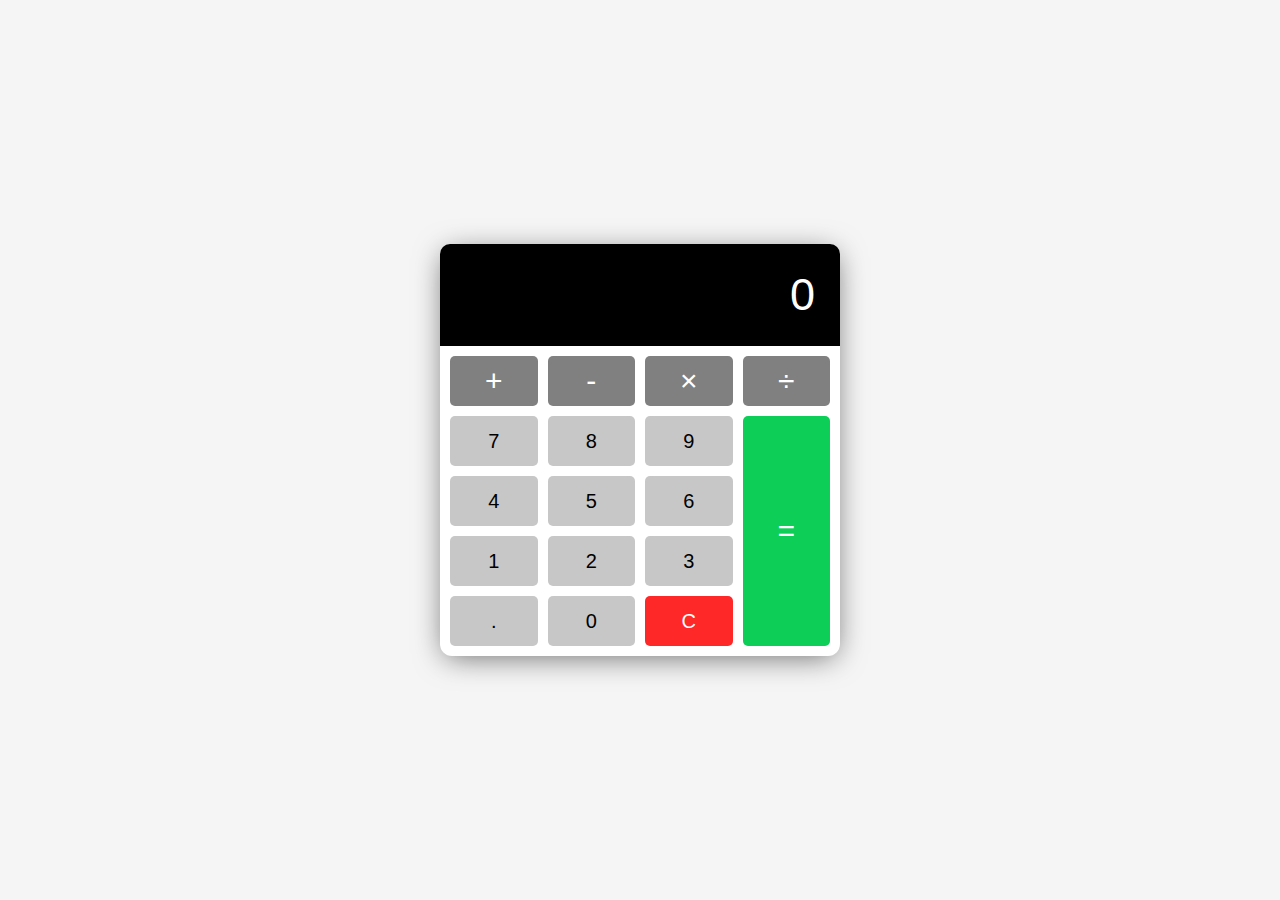
<file: index.html>
<!DOCTYPE html>
<html lang="en">
<head>
    <meta charset="UTF-8">
    <meta name="viewport" content="width=device-width, initial-scale=1.0">
    <title>Calculator</title>
    <link rel="stylesheet" href="https://cdnjs.cloudflare.com/ajax/libs/font-awesome/5.10.2/css/all.min.css" />
    <link rel="stylesheet" href="style.css">
</head>
<body>
    <!-- Calculator -->
    <div class="calculator">
        <!-- Display -->
        <div class="calculator-display">
            <h1>0</h1>
        </div>
        <!-- Buttons -->
        <div class="calculator-buttons">
            <button class="operator" value="+">+</button>
            <button class="operator" value="-">-</button>
            <button class="operator" value="*">×</button>
            <button class="operator" value="/">÷</button>
            <button value="7">7</button>
            <button value="8">8</button>
            <button value="9">9</button>
            <button value="4">4</button>
            <button value="5">5</button>
            <button value="6">6</button>
            <button value="1">1</button>
            <button value="2">2</button>
            <button value="3">3</button>
            <button class="decimal" value=".">.</button>
            <button value="0">0</button>
            <button class="clear" id="clear-btn">C</button>
            <button class="equal-sign operator" value="=">=</button>
        </div>
    </div>
    <!-- Script -->
    <script src="script.js"></script>
</body>
</html
</file>
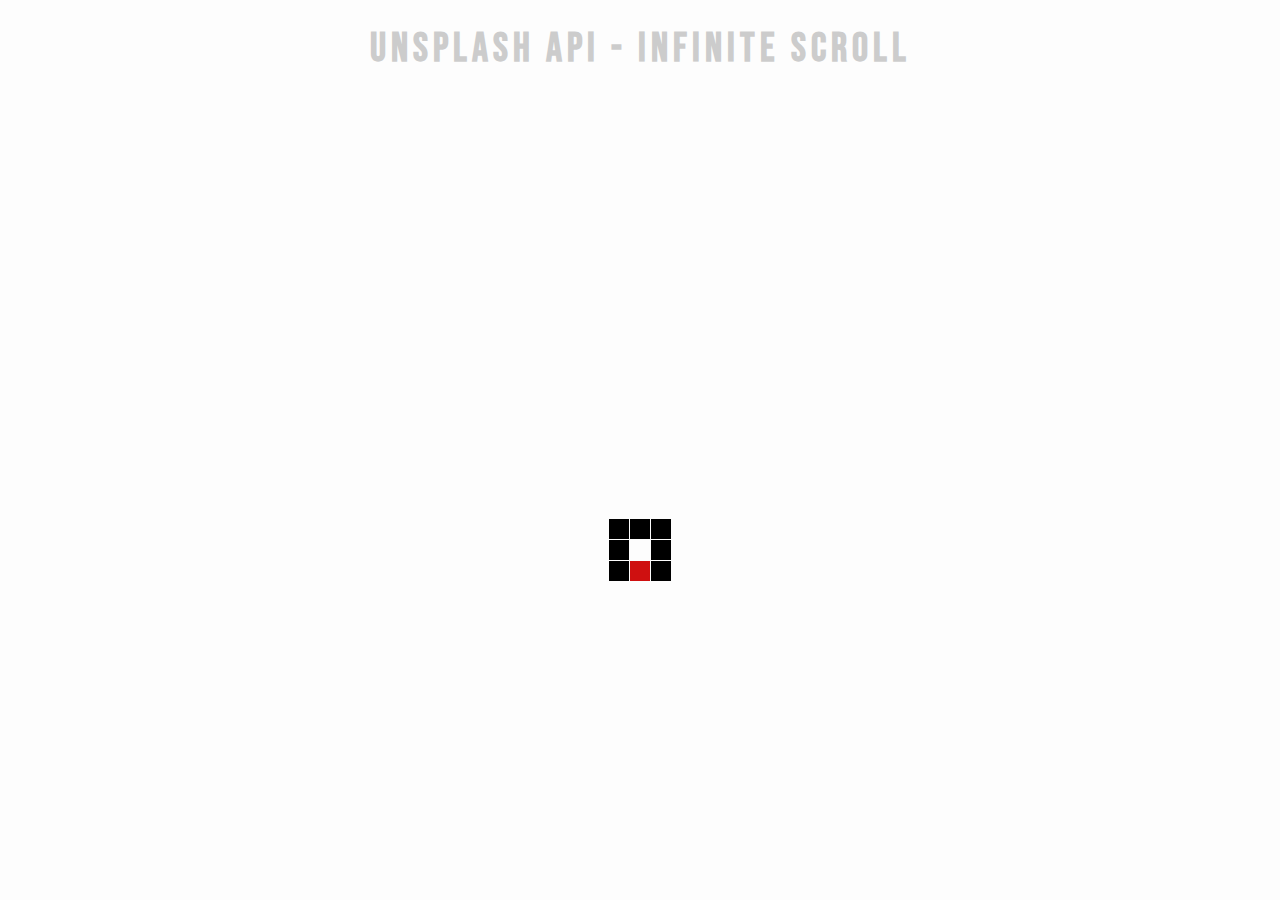
<file: infinite-scroll/index.html>
<!DOCTYPE html>
<html lang="en">
<head>
    <meta charset="UTF-8">
    <meta name="viewport" content="width=device-width, initial-scale=1.0">
    <link rel="icon" type="image.png">
    <link rel="stylesheet" href="https://cdnjs.cloudflare.com/ajax/libs/font-awesome/5.10.2/css/all.min.css" />
    <link rel="stylesheet" href="style.css">
    <title>Infinite Scroll</title>
</head>
<body>
    <!-- Title -->
    <h1>Unsplash API - Infinite Scroll</h1>
    <!-- Loader -->
    <div class="loader" id="loader">
        <img src="loader.svg" alt="Loading">
    </div>
    <!-- Image Container -->
    <div class="image-container" id="image-container">
    </div>
    <!-- Script -->
    <script src="script.js"></script>
</body>
</html>
</file>
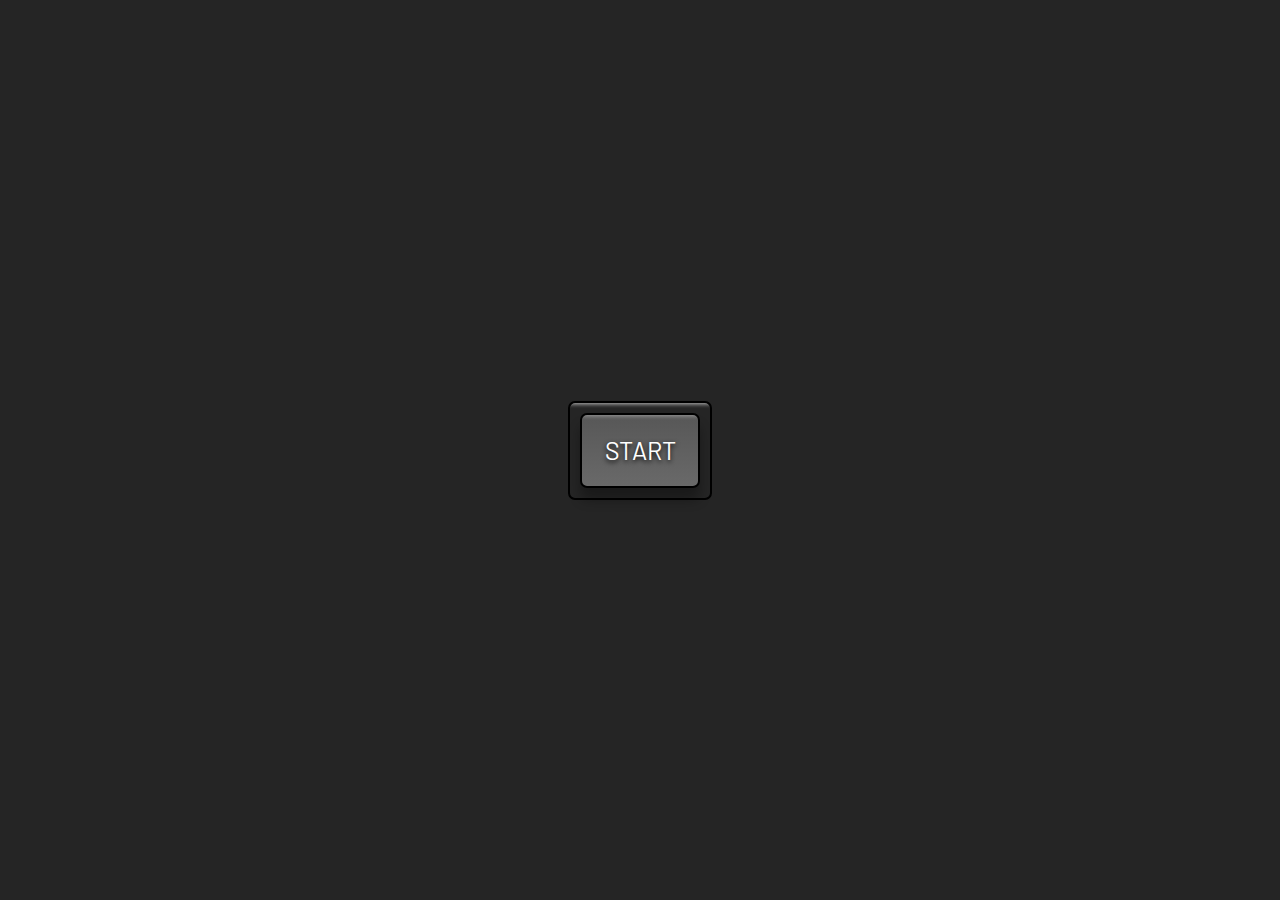
<file: picture-in-picture/index.html>
<!DOCTYPE html>
<html lang="en">
<head>
    <meta charset="UTF-8">
    <meta name="viewport" content="width=device-width, initial-scale=1.0">
    <title>Picture in Picture</title>
    <link rel="stylesheet" href="https://cdnjs.cloudflare.com/ajax/libs/font-awesome/5.10.2/css/all.min.css" />
    <link rel="stylesheet" href="style.css">
</head>
<body>
    <!-- Video -->
    <video id="video" controls height="360" width="640" hidden></video>
    <!-- Button -->
    <div class="button-container">
        <button id="button">START</button>
    </div>
    <!-- Script -->
    <script src="script.js"></script>
</body>
</html>
</file>
<file: style.css>
html {
    box-sizing: border-box;
}

body {
    margin: 0;
    min-height: 100vh;
    display: flex;
    justify-content: center;
    align-items: center;
    background: whitesmoke;
    /* background: linear-gradient(to right, #0f2027, #203a43, #2c5364); */
}

.calculator {
    background: white;
    width: 400px;
    border-radius: 12px;
    box-shadow: 0 5px 30px -5px rgba(0, 0, 0, 0.6);
}

/* Display */
.calculator-display {
    background: black;
    color: white;
    margin: 0;
    display: flex;
    align-items: center;
    justify-content: flex-end;
    border-radius: 10px 10px 0 0;
}

.calculator-display h1 {
    margin: 0;
    padding: 25px;
    font-size: 45px;
    font-family: 'Lucida Console', sans-serif;
    font-weight: 100;
    overflow-x: auto;
}

/* Custom Scrollbar */
::-webkit-scrollbar {
    width: 10px;
}

::-webkit-scrollbar-track {
    background: #f1f1f1;
}

::-webkit-scrollbar-thumb {
    background: #888;
}

::-webkit-scrollbar-thumb:hover {
    background: #555;
}

/* Buttons */
.calculator-buttons {
    display: grid;
    grid-template-columns: repeat(4, 1fr);
    grid-gap: 10px;
    padding: 10px;
}

button {
    min-height: 50px;
    font-size: 20px;;
    font-weight: 100;
    border: none;
    border-radius: 5px;
    cursor: pointer;
    background-color: rgb(199, 199, 199);
}

button:hover {
    filter: brightness(110%);
}

button:active {
    transform: translateY(1px);
}

.operator {
    background: grey;
    color: white;
    font-size: 30px;
}

.clear {
   background: rgb(255, 40, 40);
   color: white;
}

.clear:hover {
    filter: brightness(90%);
}


.equal-sign {
    grid-column: -2;
    grid-row: 2 / span 4;
    background: rgb(13, 206, 87);
}

/* Media Query: Large Smartphone (Vertical) */
@media screen and (max-width: 600px) {
    .calculator {
        width: 95%;
    }
}
</file>
<file: infinite-scroll/style.css>
@import url('https://fonts.googleapis.com/css2?family=Bebas+Neue&display=swap');

html {
    box-sizing: border-box;
}

body {
    margin: 0;
    font-family: Bebas Neue, 'sans-serif';
    background: whitesmoke;
}

h1 {
    text-align: center;
    margin-top: 25px;
    margin-bottom: 15px;
    font-size: 40px;
    letter-spacing: 5px;
}

/* Loader */

.loader {
    position: fixed;
    top: 0;
    bottom: 0;
    left: 0;
    right: 0;
    background: rgba(255, 255, 255, 0.8);
}

.loader img {
    position: fixed;
    top: 50%;
    left: 50%;
    transform: translate(-50%, 50%);
}

/*  Image Container */
.image-container {
    margin: 10px 30%;
}

.image-container img {
    width: 100%;
    margin-top: 5px;
}

/* Media Query: Large Smartphone */
@media screen and (max-width: 600px) {
    h1 {
        font-size: 20px;
    }

    .image-container {
        margin: 10px;
    }
}
</file>
<file: picture-in-picture/style.css>
@import url('https://fonts.googleapis.com/css?family=Barlow&display=swap');

html {
    box-sizing: border-box;
}

body {
    margin: 0;
    height: 100vh;
    display: flex;
    justify-content: center;
    align-items: center;
    background-color: rgb(37, 37, 37);
}

.button-container {
    border: 2px solid black;
    padding: 10px;
    border-radius: 7px;
    box-shadow: inset 0 20px 4px -19px rgba(255, 255, 255, 0.7);
}

button {
    cursor: pointer;
    outline: none;
    width: 120px;
    height: 75px;
    font-family: Barlow, 'sans-serif';
    font-size: 25px;
    color: white;
    text-shadow: 0 2px 5px black;
    background: linear-gradient(to top, #696969, #575757);
    border: 2px solid black;
    border-radius: 7px;
    box-shadow: inset 0 20px 4px -19px rgba(255, 255, 255, 0.4), 0 12px 12px 0 rgba(0, 0, 0, 0.3);
}

button:hover {
    background: linear-gradient(to bottom, #696969, #575757);
}

button:active {
    transform: translateY(3px);box-shadow: 0 6px 6px 0 rgba(0, 0, 0, 0.3);
}
</file>
